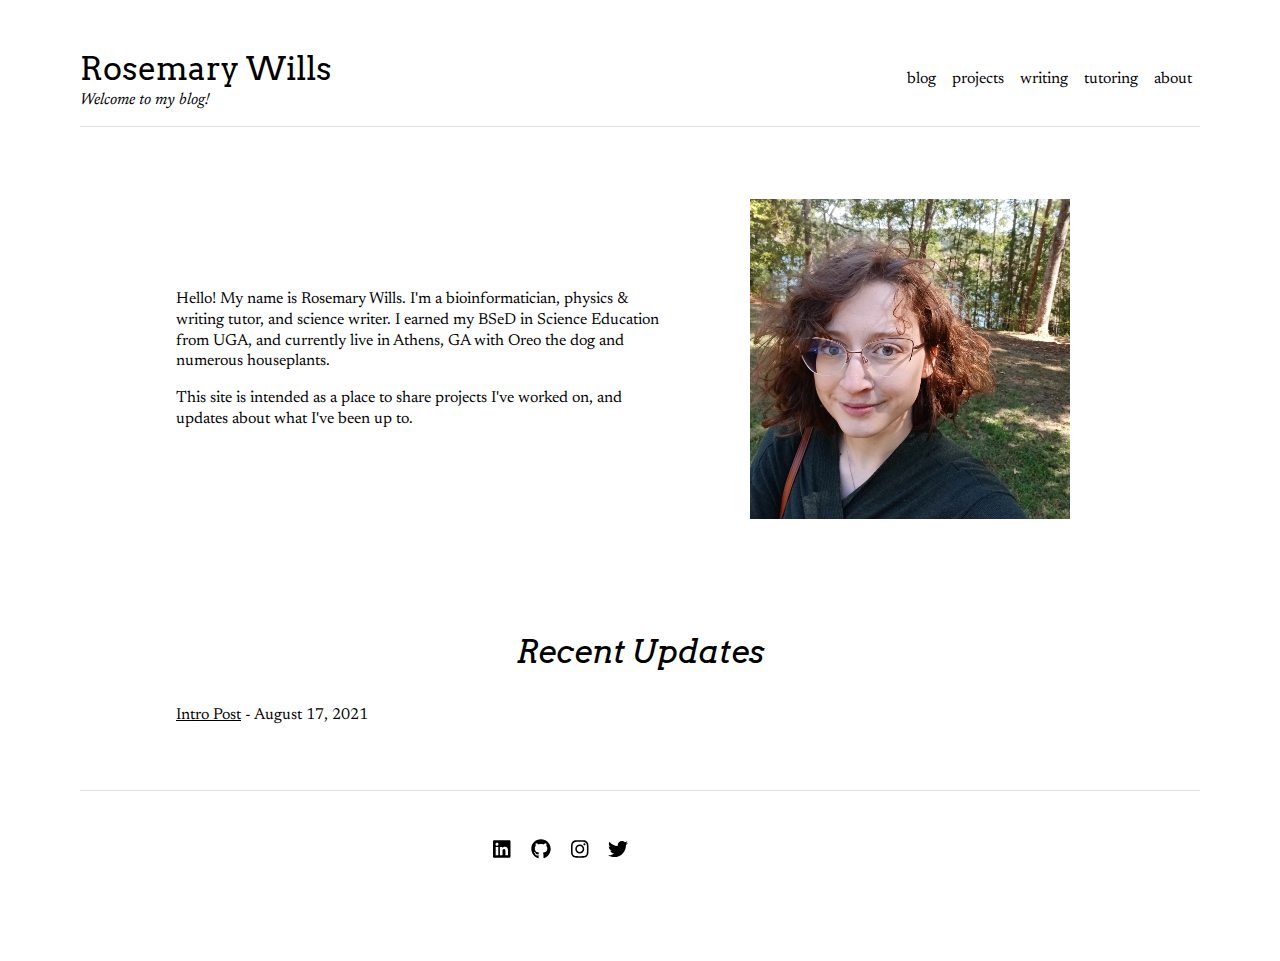
<file: index.html>
<!DOCTYPE html>
<html lang="en-US">
  <head>
    <meta charset="utf-8">
    <meta name="viewport" content="width=device-width, initial-scale=1">
    <title>Home | Rosemary Wills</title>
    <link rel="apple-touch-icon" sizes="152x152" href="/assets/apple-icon-152x152.png">
    <link rel="shortcut icon" href="/assets/favicon.ico">
    <link rel="preconnect" href="https://fonts.googleapis.com">
    <link rel="preconnect" href="https://fonts.gstatic.com" crossorigin>
    <link rel="stylesheet" href="/assets/libs/bootstrap/bootstrap.min.css">
    <script defer src="/assets/libs/fontawesome/all.min.js"></script>
    <link rel="stylesheet" href="/assets/css/styles.css">
</head>

  <body>
    <div class="wrapper" id="wide">
      <header class="site-header"> <!-- d-flex flex-column flex-md-row align-items-center pb-3 mb-5 border-bottom -->
	<div>
		<a href="/" class="header-link"> <!-- d-flex align-items-center text-decoration-none -->
			<span class="site-title">Rosemary Wills</span> <!-- fs-4 fw-bold -->
		</a>
			<span class="site-description">Welcome to my blog!</span> <!-- class="site-description" -->
	</div>
	<nav class="site-navigation"> <!-- d-inline-flex mt-2 mt-md-0 ms-md-auto -->
			
			<a class="menu-item" href="/blog">blog</a> <!-- me-3 py-2 text-decoration-none -->
			
			<a class="menu-item" href="/projects">projects</a> <!-- me-3 py-2 text-decoration-none -->
			
			<a class="menu-item" href="/writing">writing</a> <!-- me-3 py-2 text-decoration-none -->
			
			<a class="menu-item" href="/tutoring">tutoring</a> <!-- me-3 py-2 text-decoration-none -->
			
			<a class="menu-item" href="/about">about</a> <!-- me-3 py-2 text-decoration-none -->
			
	</nav>
</header>

      <div class="rw-row">
	<div class="rw-col about desc">
        <p>Hello! My name is Rosemary Wills. I'm a bioinformatician, physics & writing tutor, and science writer. I earned my BSeD in Science Education from UGA, and currently live in Athens, GA with Oreo the dog and numerous houseplants.</p>
<p>This site is intended as a place to share projects I've worked on, and updates about what I've been up to.</p>
    </div>
    <div class="rw-col about pic">
		<img src="/assets/images/rw-lake.webp" alt="profile">
	</div>
</div>

<div class="rw-row">
	<div class="rw-col">
		<div class="title mini">Recent Updates</div>
		
			<p><a href="/2021/08/17/intro-post.html">Intro Post</a> - August 17, 2021</p>
		
	</div>
</div>

      <footer class="pt-5 my-5 text-muted border-top">
  <div class="row">
    <div class="col-md-6 text-end social-media-icons">
      
        <a href="https://linkedin.com/in/rmvwills/" class="ms-3 fs-5"><i class="fab fa-linkedin"></i></a>
      
        <a href="https://github.com/rosewills" class="ms-3 fs-5"><i class="fab fa-github"></i></a>
      
        <a href="https://instagram.com/suddenlyrose" class="ms-3 fs-5"><i class="fab fa-instagram"></i></a>
      
        <a href="https://twitter.com/rosevwills" class="ms-3 fs-5"><i class="fab fa-twitter"></i></a>
      
    </div>
  </div>
</footer>

    </div>
  </body>
</html>
</file>
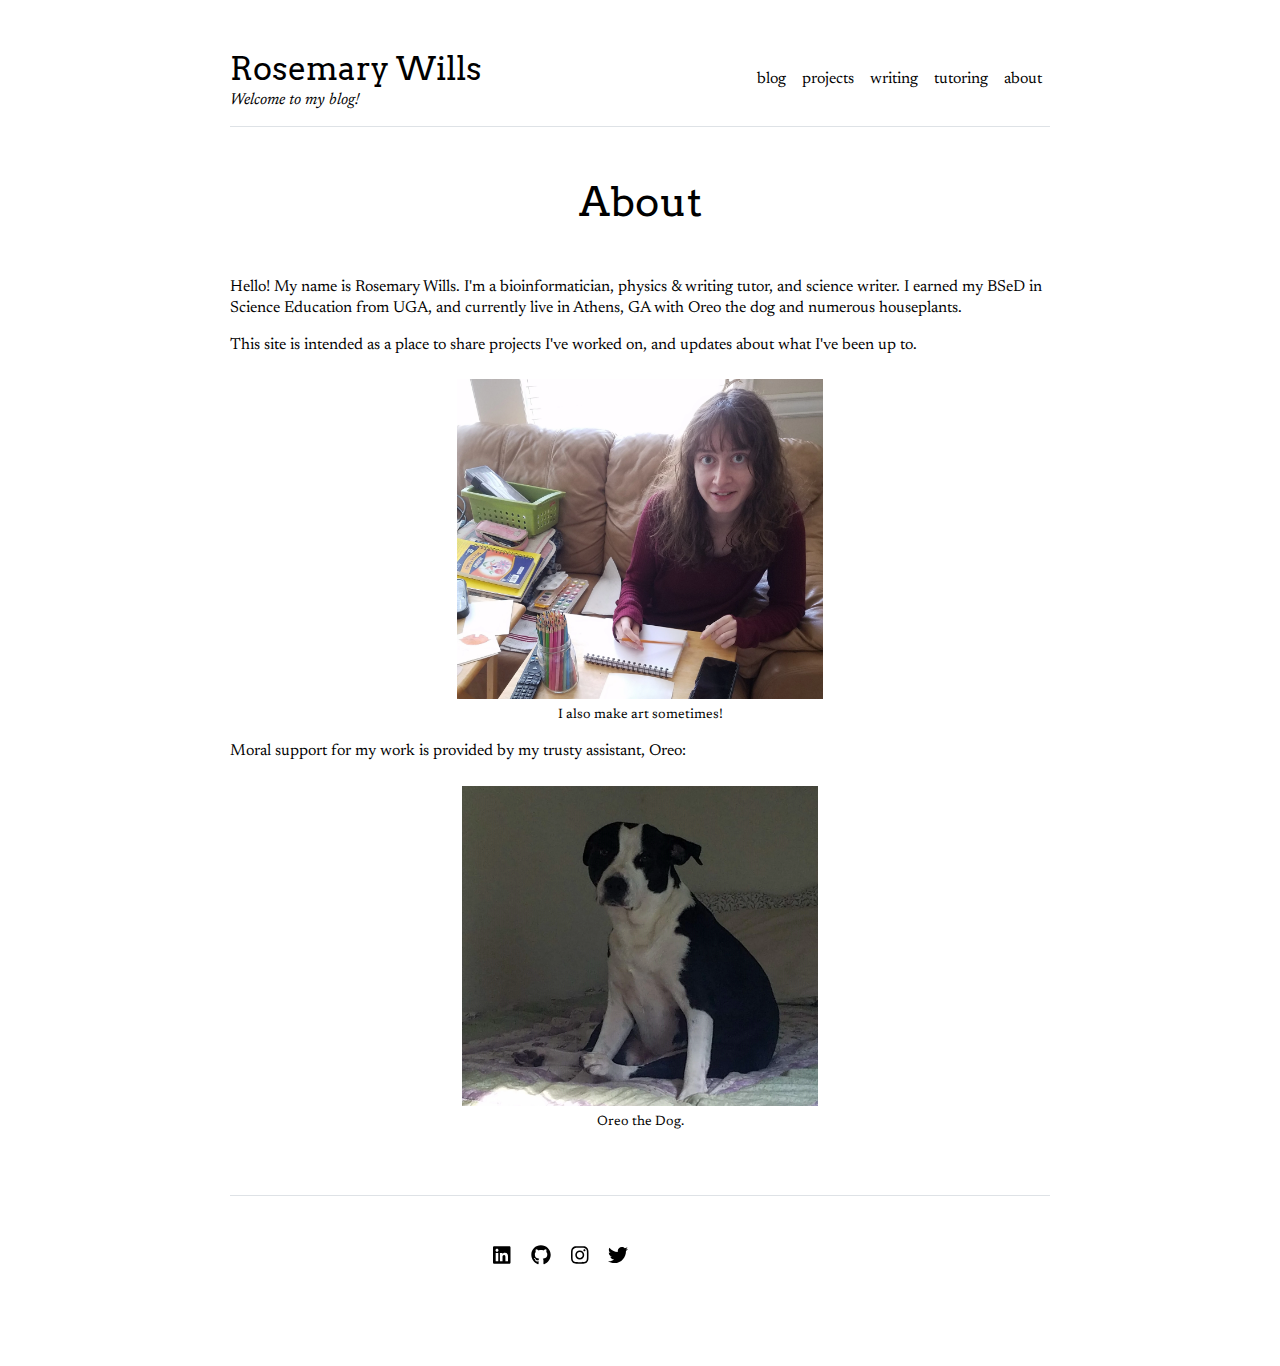
<file: about/index.html>
<!DOCTYPE html>
<html lang="en-US">
  <head>
    <meta charset="utf-8">
    <meta name="viewport" content="width=device-width, initial-scale=1">
    <title>About | Rosemary Wills</title>
    <link rel="apple-touch-icon" sizes="152x152" href="/assets/apple-icon-152x152.png">
    <link rel="shortcut icon" href="/assets/favicon.ico">
    <link rel="preconnect" href="https://fonts.googleapis.com">
    <link rel="preconnect" href="https://fonts.gstatic.com" crossorigin>
    <link rel="stylesheet" href="/assets/libs/bootstrap/bootstrap.min.css">
    <script defer src="/assets/libs/fontawesome/all.min.js"></script>
    <link rel="stylesheet" href="/assets/css/styles.css">
</head>

  <body>
    <div class="wrapper" >
      <header class="site-header"> <!-- d-flex flex-column flex-md-row align-items-center pb-3 mb-5 border-bottom -->
	<div>
		<a href="/" class="header-link"> <!-- d-flex align-items-center text-decoration-none -->
			<span class="site-title">Rosemary Wills</span> <!-- fs-4 fw-bold -->
		</a>
			<span class="site-description">Welcome to my blog!</span> <!-- class="site-description" -->
	</div>
	<nav class="site-navigation"> <!-- d-inline-flex mt-2 mt-md-0 ms-md-auto -->
			
			<a class="menu-item" href="/blog">blog</a> <!-- me-3 py-2 text-decoration-none -->
			
			<a class="menu-item" href="/projects">projects</a> <!-- me-3 py-2 text-decoration-none -->
			
			<a class="menu-item" href="/writing">writing</a> <!-- me-3 py-2 text-decoration-none -->
			
			<a class="menu-item" href="/tutoring">tutoring</a> <!-- me-3 py-2 text-decoration-none -->
			
			<a class="menu-item" href="/about">about</a> <!-- me-3 py-2 text-decoration-none -->
			
	</nav>
</header>

      <div class="page row g-5 mb-5">
  <div class="col-md-12">
    <div class="header " >
			<div class="title">About</div> <!-- fw-bold border-bottom pb-3 mb-5 -->
		</div>
    <p>Hello! My name is Rosemary Wills. I'm a bioinformatician, physics &amp; writing tutor, and science writer. I earned my BSeD in Science Education from UGA, and currently live in Athens, GA with Oreo the dog and numerous houseplants.</p>
<p>This site is intended as a place to share projects I've worked on, and updates about what I've been up to.</p>

<p><a href="/assets/images/rw-art.webp"><img src="/assets/images/rw-art.webp" alt="rw-art.jpg" /></a>
<span class="caption">I also make art sometimes!</span></p>

<p>Moral support for my work is provided by my trusty assistant, Oreo:</p>

<p><a href="/assets/images/oreo-teddy.webp"><img src="/assets/images/oreo-teddy.webp" alt="oreo-teddy.jpg" /></a>
<span class="caption">Oreo the Dog.</span></p>

  </div>
</div>

      <footer class="pt-5 my-5 text-muted border-top">
  <div class="row">
    <div class="col-md-6 text-end social-media-icons">
      
        <a href="https://linkedin.com/in/rmvwills/" class="ms-3 fs-5"><i class="fab fa-linkedin"></i></a>
      
        <a href="https://github.com/rosewills" class="ms-3 fs-5"><i class="fab fa-github"></i></a>
      
        <a href="https://instagram.com/suddenlyrose" class="ms-3 fs-5"><i class="fab fa-instagram"></i></a>
      
        <a href="https://twitter.com/rosevwills" class="ms-3 fs-5"><i class="fab fa-twitter"></i></a>
      
    </div>
  </div>
</footer>

    </div>
  </body>
</html>
</file>
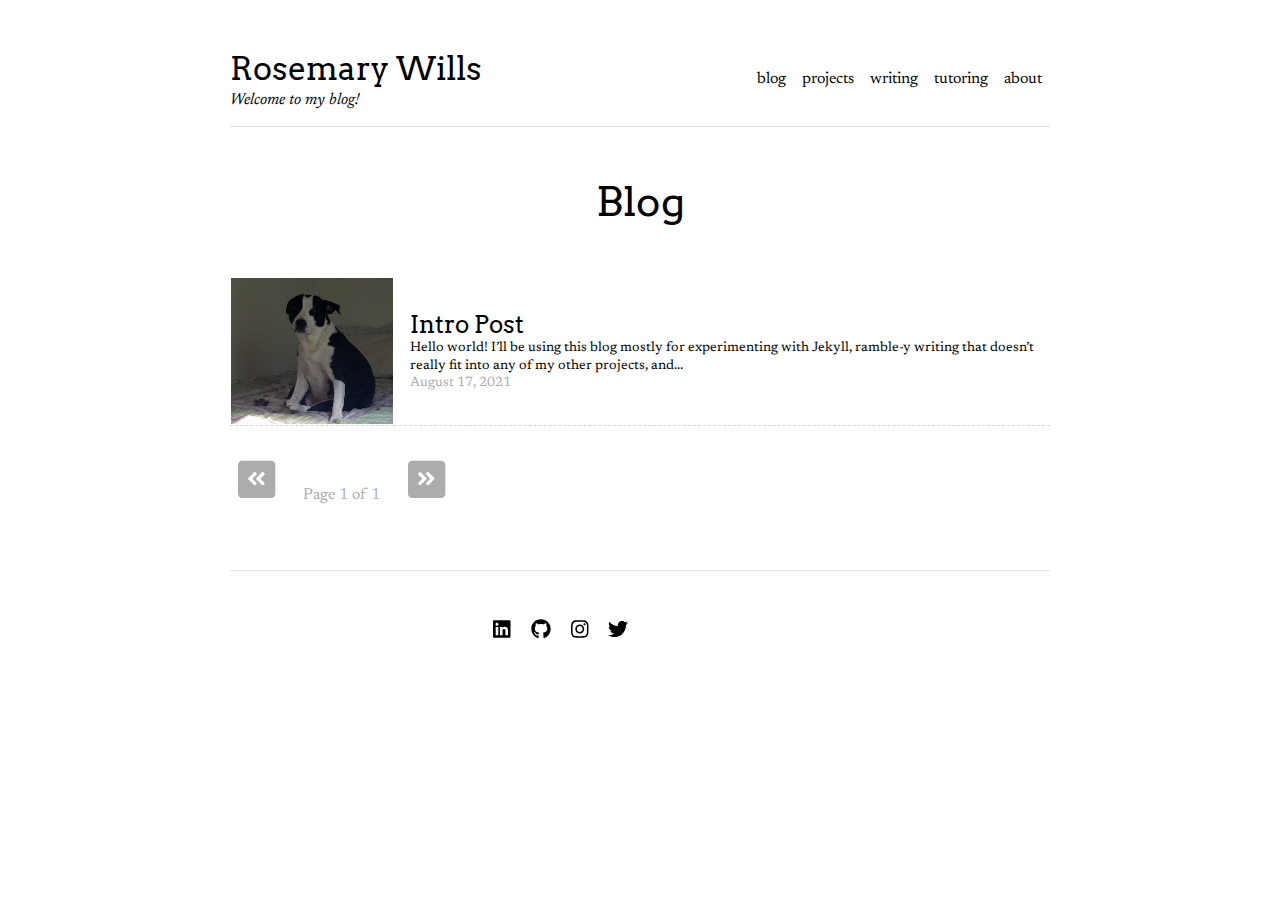
<file: blog/index.html>
<!DOCTYPE html>
<html lang="en-US">
  <head>
    <meta charset="utf-8">
    <meta name="viewport" content="width=device-width, initial-scale=1">
    <title>Blog | Rosemary Wills</title>
    <link rel="apple-touch-icon" sizes="152x152" href="/assets/apple-icon-152x152.png">
    <link rel="shortcut icon" href="/assets/favicon.ico">
    <link rel="preconnect" href="https://fonts.googleapis.com">
    <link rel="preconnect" href="https://fonts.gstatic.com" crossorigin>
    <link rel="stylesheet" href="/assets/libs/bootstrap/bootstrap.min.css">
    <script defer src="/assets/libs/fontawesome/all.min.js"></script>
    <link rel="stylesheet" href="/assets/css/styles.css">
</head>

  <body>
    <div class="wrapper" >
      <header class="site-header"> <!-- d-flex flex-column flex-md-row align-items-center pb-3 mb-5 border-bottom -->
	<div>
		<a href="/" class="header-link"> <!-- d-flex align-items-center text-decoration-none -->
			<span class="site-title">Rosemary Wills</span> <!-- fs-4 fw-bold -->
		</a>
			<span class="site-description">Welcome to my blog!</span> <!-- class="site-description" -->
	</div>
	<nav class="site-navigation"> <!-- d-inline-flex mt-2 mt-md-0 ms-md-auto -->
			
			<a class="menu-item" href="/blog">blog</a> <!-- me-3 py-2 text-decoration-none -->
			
			<a class="menu-item" href="/projects">projects</a> <!-- me-3 py-2 text-decoration-none -->
			
			<a class="menu-item" href="/writing">writing</a> <!-- me-3 py-2 text-decoration-none -->
			
			<a class="menu-item" href="/tutoring">tutoring</a> <!-- me-3 py-2 text-decoration-none -->
			
			<a class="menu-item" href="/about">about</a> <!-- me-3 py-2 text-decoration-none -->
			
	</nav>
</header>

      

<div class="page row g-5 mb-5">
	<div class="col-md-12">
		<div class="header">
			<div class="title">Blog</div>
		</div>
		<table class="list">
			
				<!--  -->
					<tr>
						<td class="column preview">
							
							<img src="/assets/images/oreo-teddy.jpg" class="preview">
							
						</td>
						<td class="column info">
							<a class="link" href="/2021/08/17/intro-post.html">Intro Post</a>
							<div class="excerpt">Hello world! I’ll be using this blog mostly for experimenting with Jekyll, ramble-y writing that doesn’t really fit into any of my other projects, and...</div>
							<div class="meta date">August 17, 2021</div>
						</td>
					</tr>
				<!--  -->
			
		</table>
		
		<nav class="pagination" role="navigation">
			<p>
			
				<span class="fa-stack fa-lg">
					<i class="fa fa-square fa-stack-2x"></i>
					<i class="fa fa-angle-double-left fa-stack-1x fa-inverse"></i>
				</span>
			

			<span class="page-number">Page 1 of 1</span>

			
				<span class="fa-stack fa-lg">
					<i class="fa fa-square fa-stack-2x"></i>
					<i class="fa fa-angle-double-right fa-stack-1x fa-inverse"></i>
				</span>
			
			</p>
		</nav>
	</div>
</div>

      <footer class="pt-5 my-5 text-muted border-top">
  <div class="row">
    <div class="col-md-6 text-end social-media-icons">
      
        <a href="https://linkedin.com/in/rmvwills/" class="ms-3 fs-5"><i class="fab fa-linkedin"></i></a>
      
        <a href="https://github.com/rosewills" class="ms-3 fs-5"><i class="fab fa-github"></i></a>
      
        <a href="https://instagram.com/suddenlyrose" class="ms-3 fs-5"><i class="fab fa-instagram"></i></a>
      
        <a href="https://twitter.com/rosevwills" class="ms-3 fs-5"><i class="fab fa-twitter"></i></a>
      
    </div>
  </div>
</footer>

    </div>
  </body>
</html>
</file>
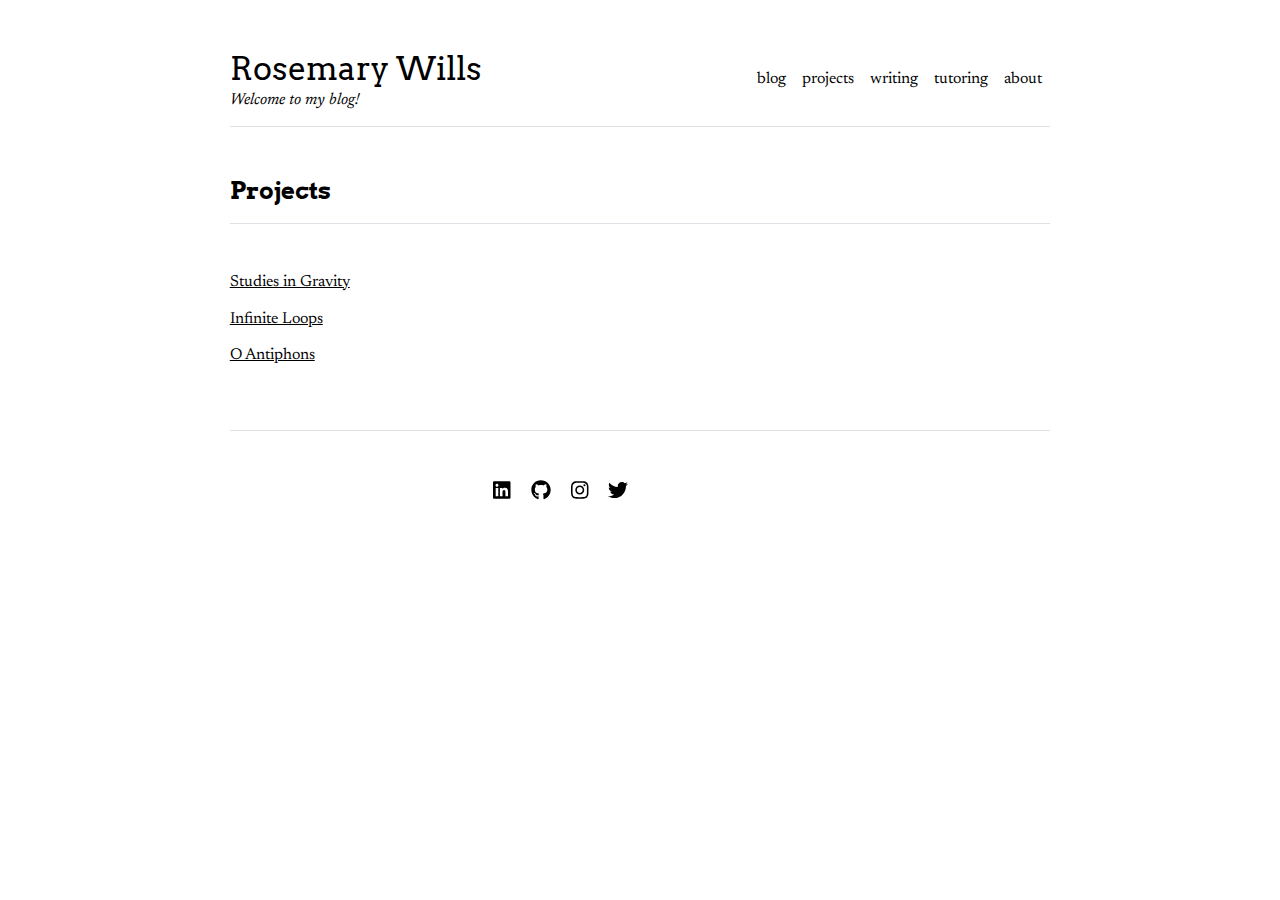
<file: projects/index.html>
<!DOCTYPE html>
<html lang="en-US">
  <head>
    <meta charset="utf-8">
    <meta name="viewport" content="width=device-width, initial-scale=1">
    <title>Projects | Rosemary Wills</title>
    <link rel="apple-touch-icon" sizes="152x152" href="/assets/apple-icon-152x152.png">
    <link rel="shortcut icon" href="/assets/favicon.ico">
    <link rel="preconnect" href="https://fonts.googleapis.com">
    <link rel="preconnect" href="https://fonts.gstatic.com" crossorigin>
    <link rel="stylesheet" href="/assets/libs/bootstrap/bootstrap.min.css">
    <script defer src="/assets/libs/fontawesome/all.min.js"></script>
    <link rel="stylesheet" href="/assets/css/styles.css">
</head>

  <body>
    <div class="wrapper" >
      <header class="site-header"> <!-- d-flex flex-column flex-md-row align-items-center pb-3 mb-5 border-bottom -->
	<div>
		<a href="/" class="header-link"> <!-- d-flex align-items-center text-decoration-none -->
			<span class="site-title">Rosemary Wills</span> <!-- fs-4 fw-bold -->
		</a>
			<span class="site-description">Welcome to my blog!</span> <!-- class="site-description" -->
	</div>
	<nav class="site-navigation"> <!-- d-inline-flex mt-2 mt-md-0 ms-md-auto -->
			
			<a class="menu-item" href="/blog">blog</a> <!-- me-3 py-2 text-decoration-none -->
			
			<a class="menu-item" href="/projects">projects</a> <!-- me-3 py-2 text-decoration-none -->
			
			<a class="menu-item" href="/writing">writing</a> <!-- me-3 py-2 text-decoration-none -->
			
			<a class="menu-item" href="/tutoring">tutoring</a> <!-- me-3 py-2 text-decoration-none -->
			
			<a class="menu-item" href="/about">about</a> <!-- me-3 py-2 text-decoration-none -->
			
	</nav>
</header>

      


<div class="row g-5 mb-5">
  <div>
    <h3 class="fw-bold border-bottom pb-3 mb-5">Projects</h3>
    
      <p><a href="/studies-in-gravity">Studies in Gravity</a></p>
    
      <p><a href="/infinite-loops">Infinite Loops</a></p>
    
      <p><a href="/o-antiphons">O Antiphons</a></p>
    
  </div>
</div>

      <footer class="pt-5 my-5 text-muted border-top">
  <div class="row">
    <div class="col-md-6 text-end social-media-icons">
      
        <a href="https://linkedin.com/in/rmvwills/" class="ms-3 fs-5"><i class="fab fa-linkedin"></i></a>
      
        <a href="https://github.com/rosewills" class="ms-3 fs-5"><i class="fab fa-github"></i></a>
      
        <a href="https://instagram.com/suddenlyrose" class="ms-3 fs-5"><i class="fab fa-instagram"></i></a>
      
        <a href="https://twitter.com/rosevwills" class="ms-3 fs-5"><i class="fab fa-twitter"></i></a>
      
    </div>
  </div>
</footer>

    </div>
  </body>
</html>
</file>
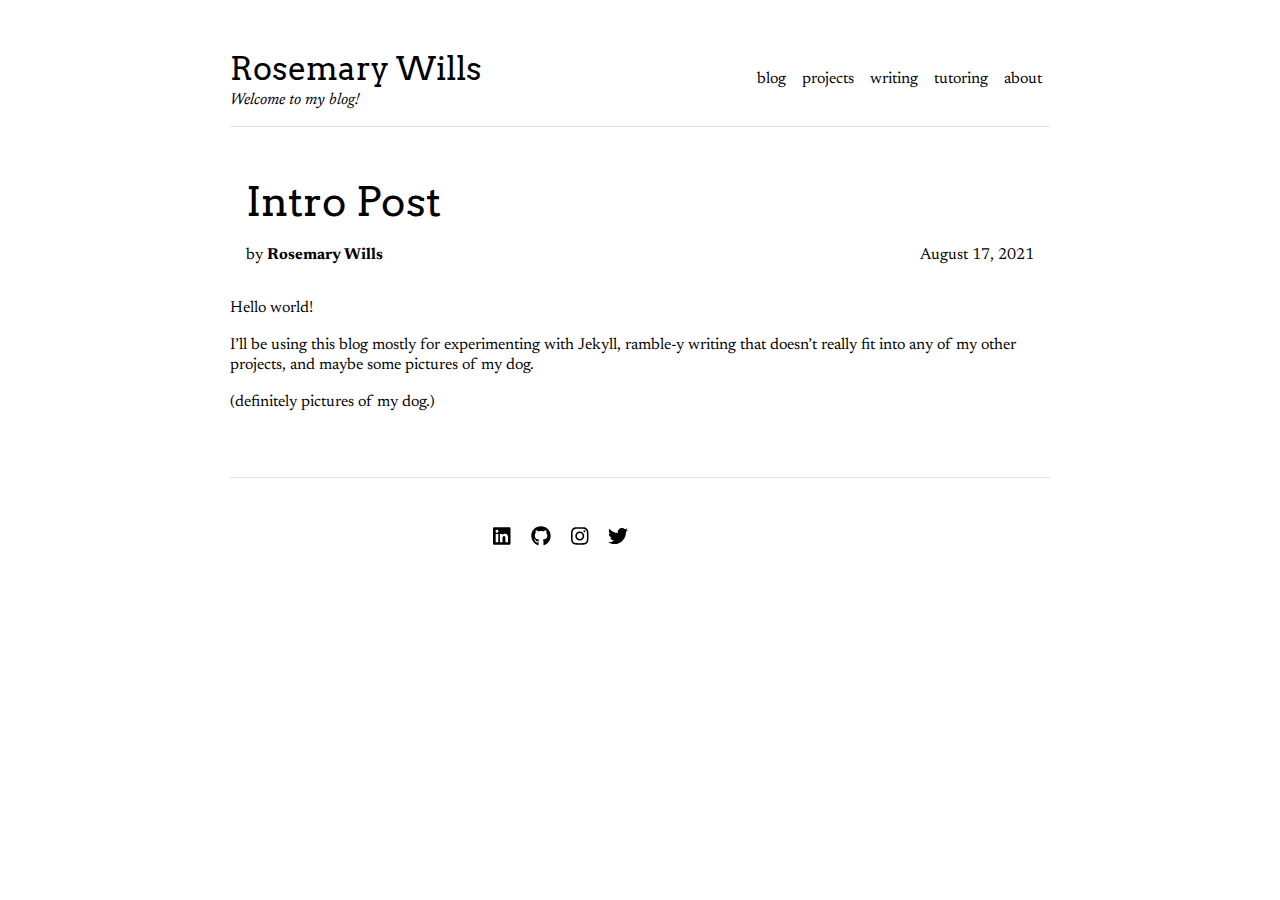
<file: 2021/08/17/intro-post.html>
<!DOCTYPE html>
<html lang="en-US">
  <head>
    <meta charset="utf-8">
    <meta name="viewport" content="width=device-width, initial-scale=1">
    <title>Intro Post | Rosemary Wills</title>
    <link rel="apple-touch-icon" sizes="152x152" href="/assets/apple-icon-152x152.png">
    <link rel="shortcut icon" href="/assets/favicon.ico">
    <link rel="preconnect" href="https://fonts.googleapis.com">
    <link rel="preconnect" href="https://fonts.gstatic.com" crossorigin>
    <link rel="stylesheet" href="/assets/libs/bootstrap/bootstrap.min.css">
    <script defer src="/assets/libs/fontawesome/all.min.js"></script>
    <link rel="stylesheet" href="/assets/css/styles.css">
</head>

  <body>
    <div class="wrapper" >
      <header class="site-header"> <!-- d-flex flex-column flex-md-row align-items-center pb-3 mb-5 border-bottom -->
	<div>
		<a href="/" class="header-link"> <!-- d-flex align-items-center text-decoration-none -->
			<span class="site-title">Rosemary Wills</span> <!-- fs-4 fw-bold -->
		</a>
			<span class="site-description">Welcome to my blog!</span> <!-- class="site-description" -->
	</div>
	<nav class="site-navigation"> <!-- d-inline-flex mt-2 mt-md-0 ms-md-auto -->
			
			<a class="menu-item" href="/blog">blog</a> <!-- me-3 py-2 text-decoration-none -->
			
			<a class="menu-item" href="/projects">projects</a> <!-- me-3 py-2 text-decoration-none -->
			
			<a class="menu-item" href="/writing">writing</a> <!-- me-3 py-2 text-decoration-none -->
			
			<a class="menu-item" href="/tutoring">tutoring</a> <!-- me-3 py-2 text-decoration-none -->
			
			<a class="menu-item" href="/about">about</a> <!-- me-3 py-2 text-decoration-none -->
			
	</nav>
</header>

      <div class="blog row g-5 mb-5">
	<div class="col-md-12">
		<!-- <img class="cover" src="/assets/images/posts/" alt=""/> -->
		<div class="header " >
			<div class="title">Intro Post</div> <!-- fw-bold border-bottom pb-3 mb-5 -->
			
			<div class="meta-section">
				<div class="meta left">
					by <strong>Rosemary Wills</strong>
				</div>
				<div class="meta middle">
				</div>
				<div class="meta right">
					August 17, 2021
					<!-- <div class="post-categories">
						in 
						
						<a href="/posts/#updates">Updates</a>
						
						
					</div> -->
				</div>
			</div>
		</div>
		
		<p>Hello world!</p>

<p>I’ll be using this blog mostly for experimenting with Jekyll, ramble-y writing that doesn’t really fit into any of my other projects, and maybe some pictures of my dog.</p>

<p>(definitely pictures of my dog.)</p>

	</div>
</div>

      <footer class="pt-5 my-5 text-muted border-top">
  <div class="row">
    <div class="col-md-6 text-end social-media-icons">
      
        <a href="https://linkedin.com/in/rmvwills/" class="ms-3 fs-5"><i class="fab fa-linkedin"></i></a>
      
        <a href="https://github.com/rosewills" class="ms-3 fs-5"><i class="fab fa-github"></i></a>
      
        <a href="https://instagram.com/suddenlyrose" class="ms-3 fs-5"><i class="fab fa-instagram"></i></a>
      
        <a href="https://twitter.com/rosevwills" class="ms-3 fs-5"><i class="fab fa-twitter"></i></a>
      
    </div>
  </div>
</footer>

    </div>
  </body>
</html>
</file>
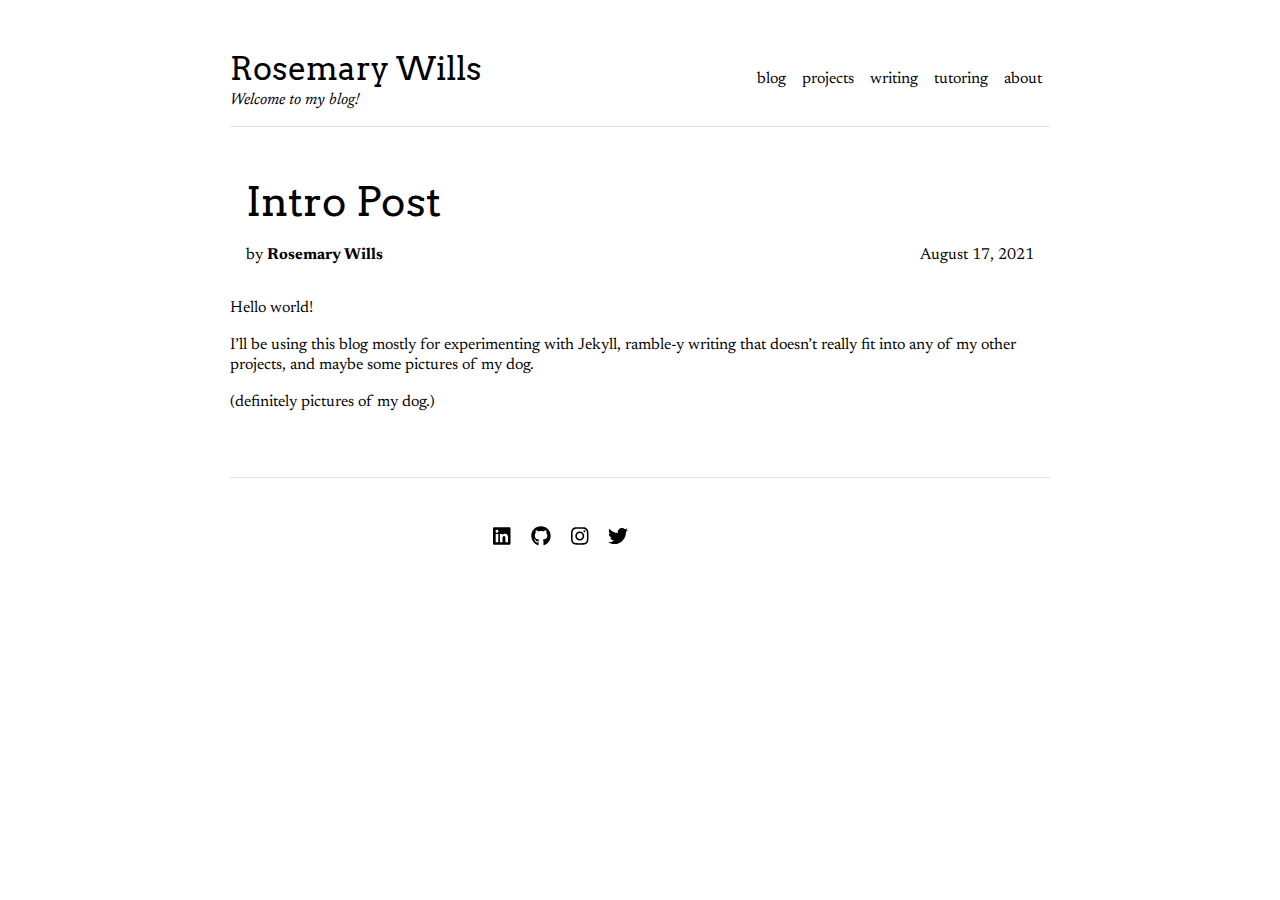
<file: misc/2021/08/17/intro-post.html>
<!DOCTYPE html>
<html lang="en-US">
  <head>
    <meta charset="utf-8">
    <meta name="viewport" content="width=device-width, initial-scale=1">
    <title>Intro Post | Rosemary Wills</title>
    <link rel="apple-touch-icon" sizes="152x152" href="/assets/apple-icon-152x152.png">
    <link rel="shortcut icon" href="/assets/favicon.ico">
    <link rel="preconnect" href="https://fonts.googleapis.com">
    <link rel="preconnect" href="https://fonts.gstatic.com" crossorigin>
    <link rel="stylesheet" href="/assets/libs/bootstrap/bootstrap.min.css">
    <script defer src="/assets/libs/fontawesome/all.min.js"></script>
    <link rel="stylesheet" href="/assets/css/styles.css">
</head>

  <body>
    <div class="wrapper" >
      <header class="site-header"> <!-- d-flex flex-column flex-md-row align-items-center pb-3 mb-5 border-bottom -->
	<div>
		<a href="/" class="header-link"> <!-- d-flex align-items-center text-decoration-none -->
			<span class="site-title">Rosemary Wills</span> <!-- fs-4 fw-bold -->
		</a>
			<span class="site-description">Welcome to my blog!</span> <!-- class="site-description" -->
	</div>
	<nav class="site-navigation"> <!-- d-inline-flex mt-2 mt-md-0 ms-md-auto -->
			
			<a class="menu-item" href="/blog">blog</a> <!-- me-3 py-2 text-decoration-none -->
			
			<a class="menu-item" href="/projects">projects</a> <!-- me-3 py-2 text-decoration-none -->
			
			<a class="menu-item" href="/writing">writing</a> <!-- me-3 py-2 text-decoration-none -->
			
			<a class="menu-item" href="/tutoring">tutoring</a> <!-- me-3 py-2 text-decoration-none -->
			
			<a class="menu-item" href="/about">about</a> <!-- me-3 py-2 text-decoration-none -->
			
	</nav>
</header>

      <div class="blog row g-5 mb-5">
	<div class="col-md-12">
		<!-- <img class="cover" src="/assets/images/posts/" alt=""/> -->
		<div class="header " >
			<div class="title">Intro Post</div> <!-- fw-bold border-bottom pb-3 mb-5 -->
			
			<div class="meta-section">
				<div class="meta left">
					by <strong>Rosemary Wills</strong>
				</div>
				<div class="meta middle">
				</div>
				<div class="meta right">
					August 17, 2021
					<!-- <div class="post-categories">
						in 
						
						<a href="/category/misc">Misc</a>
						
						
					</div> -->
				</div>
			</div>
		</div>
		
		<p>Hello world!</p>

<p>I’ll be using this blog mostly for experimenting with Jekyll, ramble-y writing that doesn’t really fit into any of my other projects, and maybe some pictures of my dog.</p>

<p>(definitely pictures of my dog.)</p>

	</div>
</div>

      <footer class="pt-5 my-5 text-muted border-top">
  <div class="row">
    <div class="col-md-6 text-end social-media-icons">
      
        <a href="https://linkedin.com/in/rmvwills/" class="ms-3 fs-5"><i class="fab fa-linkedin"></i></a>
      
        <a href="https://github.com/rosewills" class="ms-3 fs-5"><i class="fab fa-github"></i></a>
      
        <a href="https://instagram.com/suddenlyrose" class="ms-3 fs-5"><i class="fab fa-instagram"></i></a>
      
        <a href="https://twitter.com/rosevwills" class="ms-3 fs-5"><i class="fab fa-twitter"></i></a>
      
    </div>
  </div>
</footer>

    </div>
  </body>
</html>
</file>
<file: assets/css/styles.css>
@charset "UTF-8";
@import url("https://fonts.googleapis.com/css2?family=Arvo:ital,wght@0,400;0,700;1,400;1,700&family=Cormorant:ital,wght@0,300..700;1,300..700&family=Cutive+Mono&family=Nanum+Myeongjo&family=Newsreader:ital,opsz,wght@0,6..72,200..800;1,6..72,200..800&display=swap");
a, a:link, a:visited, a:focus, a:hover, a:active {
  color: rgb(0, 0, 0);
}

body {
  margin: 0;
  background: rgb(255, 255, 255);
  font-family: "Newsreader", serif;
  font-size: 1rem;
  font-weight: 400;
  line-height: 1.3;
  color: rgb(0, 0, 0);
  -webkit-text-size-adjust: 100%;
  -webkit-tap-highlight-color: transparent;
}

body a {
  color: rgb(33, 37, 41);
}

h1, .h1,
h2, .h2,
h3, .h3,
h4, .h4,
h5, .h5,
h6, .h6 {
  font-family: "Arvo", serif;
  margin-top: 0;
  margin-bottom: 0.5rem;
  font-weight: 500;
  line-height: 1.3;
}

h1, .h1 {
  font-size: calc(1.325rem + 0.9vw);
}

h2, .h2 {
  font-size: calc(1.3rem + 0.6vw);
}

h3, .h3 {
  font-size: calc(1.275rem + 0.3vw);
}

h4, .h4 {
  font-size: 1.25rem;
}

h5, .h5 {
  font-size: 1rem;
}

h6, .h6 {
  font-size: 1rem;
}

* {
  box-sizing: border-box;
}

.wrapper {
  padding: 1rem;
  margin-right: auto;
  margin-left: auto;
}

@media (min-width: 775px) {
  .wrapper {
    width: 66.6%;
    padding-top: 3rem;
    padding-bottom: 3rem;
  }
}
#wide {
  width: 90%;
}

.rw-row {
  display: flex;
  flex-direction: row;
  flex-wrap: wrap;
  margin-bottom: 3rem;
  margin-left: 3rem;
  margin-right: 3rem;
  margin-top: 3rem;
}

.rw-row > * {
  flex-grow: 1;
  width: 100%;
  max-width: 100%;
  padding-left: 3rem;
  padding-right: 3rem;
  margin-top: 3rem;
}

.about {
  align-content: center;
  margin-top: 1.5rem;
}

.about img {
  object-fit: contain;
  max-width: 100%;
}

@media (min-width: 775px) {
  .about.desc {
    padding-right: 1.5em;
  }
  .about.pic {
    max-width: 45%;
    padding-left: 1.5em;
    padding-bottom: 1em;
  }
  .about img {
    margin-top: unset;
    margin-bottom: unset;
  }
  .rw-row {
    flex-wrap: nowrap;
  }
}
.site-header {
  display: flex;
  flex-direction: column;
  align-items: center;
  padding-bottom: 1rem;
  margin-bottom: 3rem;
  border-bottom: 1px solid;
  border-bottom-color: rgb(222, 226, 230);
}

.site-navigation {
  display: inline-flex;
  justify-content: center;
  margin-top: 0rem;
}

.header-link {
  display: flex;
  align-items: center;
  text-decoration: none;
}

.site-title {
  display: flex;
  justify-content: center;
  font-family: "Arvo", serif;
  font-size: 2rem;
  font-weight: 400;
  text-transform: capitalize;
}

.site-description {
  display: flex;
  justify-content: center;
  font-style: italic;
}

.menu-item {
  margin-right: 0.5rem;
  margin-left: 0.5rem;
  padding-top: 0.5rem;
  padding-bottom: 0.5rem;
  text-decoration: none;
}

.blog .header,
.article .header,
.page .header {
  display: flex;
  width: 100%;
  flex-direction: column;
  background-color: #ffffff;
}
.blog .header.has-cover,
.article .header.has-cover,
.page .header.has-cover {
  height: 15rem;
  background-size: cover;
  background-repeat: no-repeat;
}

.blog .header,
.article .header {
  margin-bottom: 2rem;
}

.page .header {
  margin-bottom: 3rem;
}

.title,
.meta-section {
  display: flex;
  flex-direction: row;
}

.title {
  margin-top: auto;
  padding-right: 1rem;
  padding-left: 1rem;
  font-family: "Arvo", serif;
  font-size: calc(1.375rem + 1.5vw);
  font-weight: 300;
}

.blog .title {
  margin-right: auto;
}

.article .title,
.page .title {
  text-align: center;
  margin-left: auto;
  margin-right: auto;
}

.title.sub {
  margin-top: 0px;
  font-size: calc(1.3rem + 0.3vw);
  color: rgb(74, 74, 74);
  font-style: italic;
}

.title.mini {
  font-size: 2rem;
  font-style: italic;
  justify-content: center;
  padding-bottom: 2rem;
}

.meta-section {
  margin-top: 1rem;
}

.meta {
  flex-grow: 1;
}

.meta.left {
  width: auto;
  text-align: left;
  margin-left: 1rem;
}

.meta.middle {
  width: auto;
  text-align: center;
}

.meta.right {
  width: auto;
  text-align: right;
  margin-right: 1rem;
}

.source {
  display: block;
  text-align: center;
  padding-bottom: 1rem;
}

.source,
.source a {
  font-size: 0.85rem;
  font-style: italic;
  font-weight: bold;
  color: rgb(117, 117, 117);
}

.fn-inline {
  text-decoration: none;
}

.fn-end {
  font-size: 0.85rem;
}

.fn-id {
  font-size: 0.85rem;
}

.fn-ret:before {
  content: "↻";
  display: inline-block;
  padding-right: 3px;
  vertical-align: middle;
}

img {
  margin-top: 1.5rem;
  margin-bottom: 1rem;
  max-width: 90%;
  max-height: 20rem;
}

img,
.caption,
.credit {
  display: block;
  max-width: 75%;
  margin-left: auto;
  margin-right: auto;
  margin-bottom: 0.5rem;
}

.caption,
.credit {
  text-align: center;
}

.caption,
.caption a {
  font-size: 0.85rem;
}

.credit,
.credit a {
  font-size: 0.75rem;
  font-style: italic;
  color: rgb(172, 172, 172);
}

.list tr {
  border-bottom: 1px dashed rgba(172, 172, 172, 0.5);
}

.list .link {
  font-family: "Arvo", serif;
  font-size: 1.5rem;
  font-weight: 300;
  text-decoration: none;
}

.list .excerpt {
  font-size: 0.85rem;
}

.list .meta {
  color: rgb(172, 172, 172);
}

.list .date {
  text-align: left;
  font-size: 0.85rem;
}

.list .categories {
  margin-right: 0;
  text-align: right;
  font-size: 0.9em;
}

.pagination {
  padding-top: 2em;
  text-align: center;
  color: rgb(172, 172, 172);
}
.pagination .page-number {
  padding: 0 1em;
}
.pagination a.newer-posts {
  text-decoration: none;
}

.list .preview {
  margin: 0;
  height: auto;
  max-width: 100%;
}

.list .column.preview {
  width: 20%;
}

.list .column.info {
  padding-top: 1rem;
  padding-bottom: 1rem;
  padding-left: 1rem;
  width: 80%;
}

.card-columns .card {
  margin-left: auto;
  margin-right: auto;
  margin-bottom: 0.75rem;
  max-width: 75%;
}

@media (min-width: 775px) { /* 576px */
  /* line 256, node_modules/bootstrap/scss/_card.scss */
  .card-columns {
    -webkit-column-count: 3;
    column-count: 3;
    -webkit-column-gap: 0.5rem;
    column-gap: 0.5rem;
  }
  /* line 267, node_modules/bootstrap/scss/_card.scss */
  .card-columns .card {
    max-width: 100%;
  }
}
.card a {
  text-decoration: none;
}

.card .preview {
  display: flex;
  flex-direction: column;
  width: 100%;
  min-height: 17rem;
}
.card .preview.has-image {
  background-size: cover;
  background-repeat: no-repeat;
}

.card .title {
  color: rgb(0, 0, 0);
  text-align: center;
  justify-content: center;
  font-size: 1.2em;
}

.card .excerpt {
  margin-top: 0.75rem;
  margin-bottom: 1rem;
  text-decoration: none;
  text-align: center;
  font-style: italic;
  border: 0;
  font-size: 0.85rem;
  min-height: 3.5rem;
}

.more {
  color: rgb(0, 0, 0);
  font-size: 0.75rem;
  position: absolute;
  bottom: 9px;
  right: 10px;
  font-style: italic;
}

.notice {
  text-align: center;
  background: rgb(248, 241, 193);
}

@media (min-width: 775px) {
  .site-header {
    flex-direction: row;
  }
  .site-navigation {
    margin-top: 0;
    margin-left: auto;
  }
  .site-description {
    justify-content: left;
  }
}

/*# sourceMappingURL=styles.css.map */
</file>
